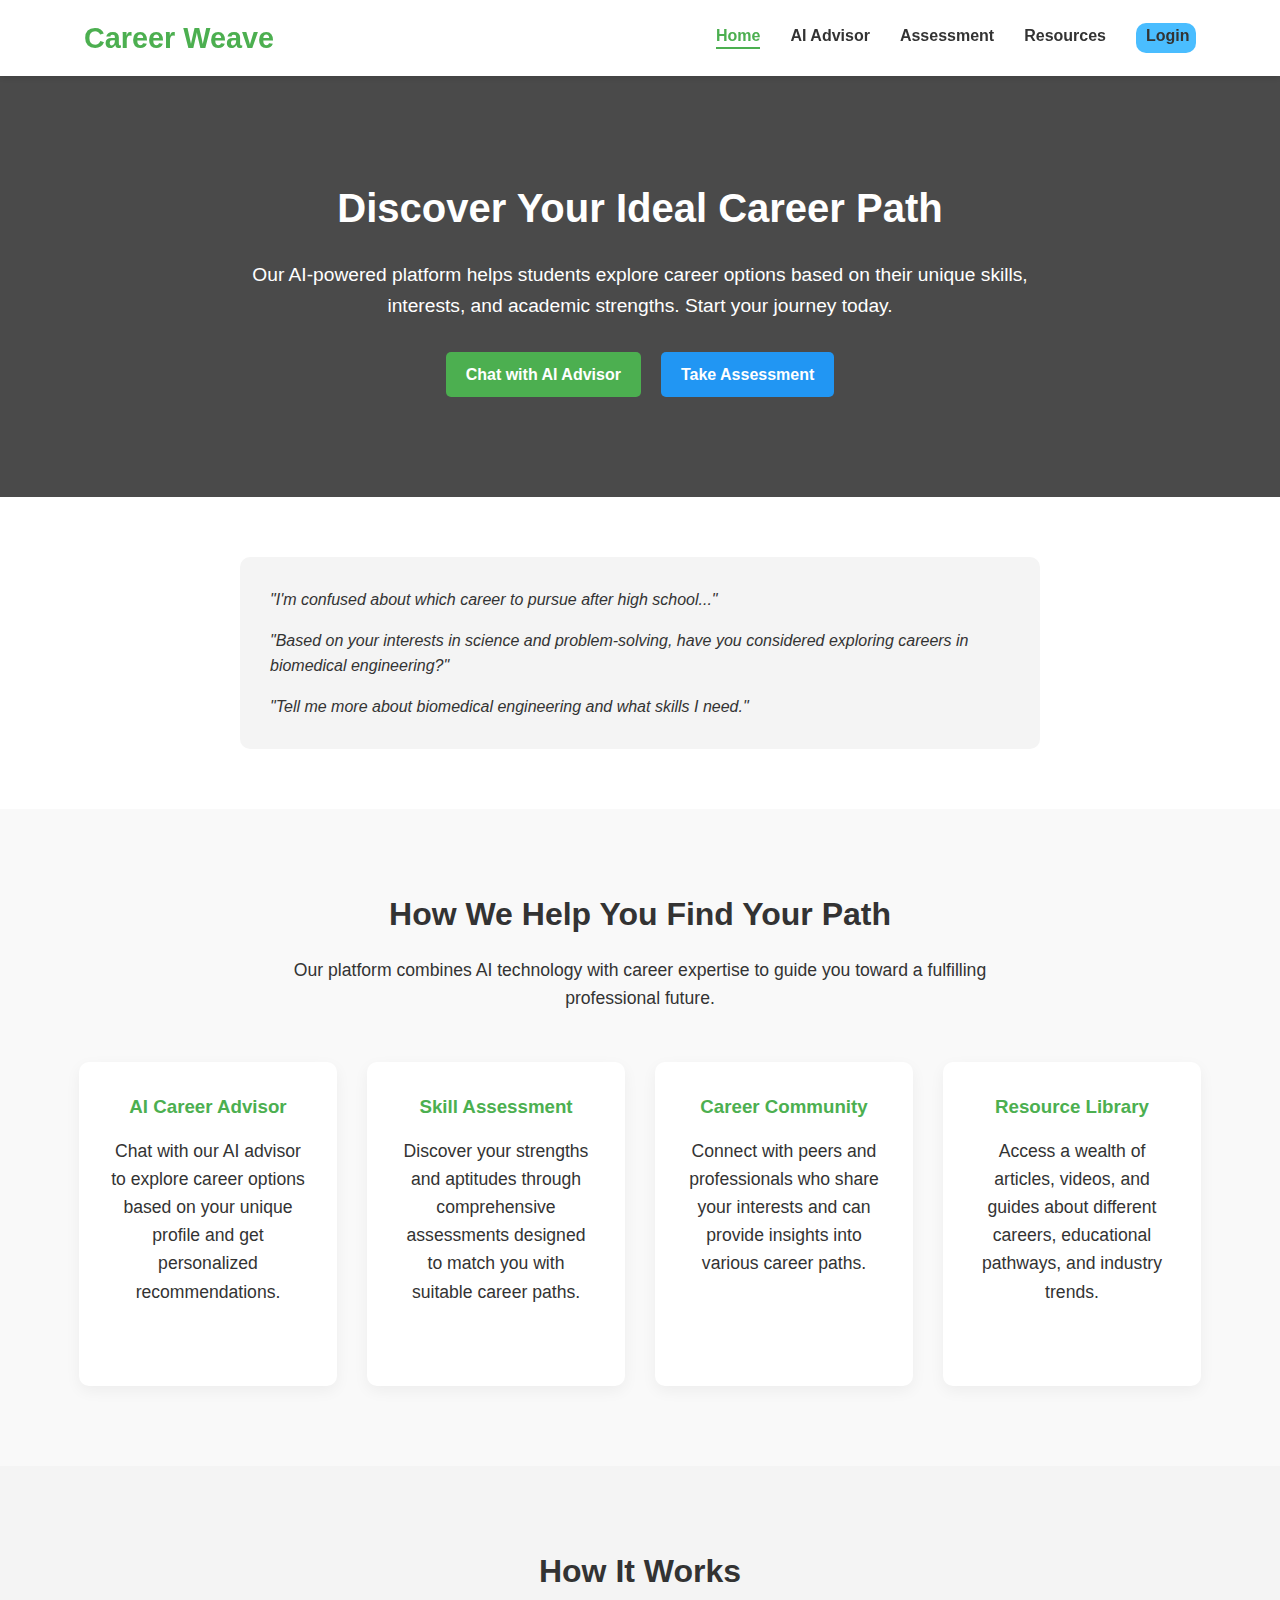
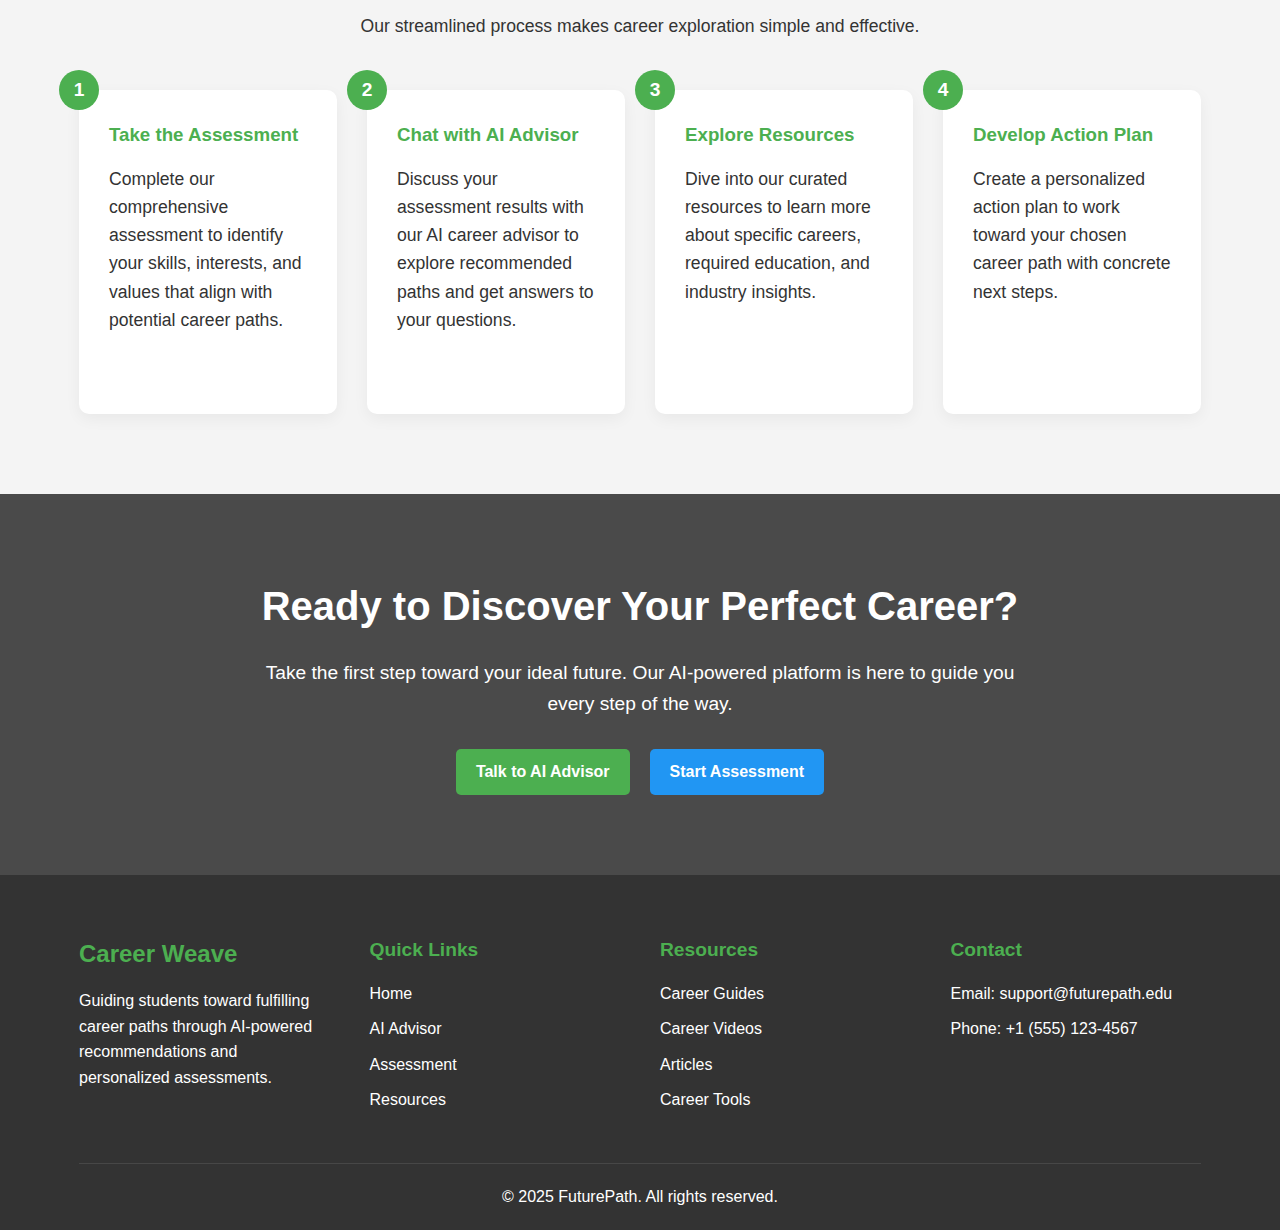
<file: index.html>
<!DOCTYPE html>
<html lang="en">
<head>
    <meta charset="UTF-8">
    <meta name="viewport" content="width=device-width, initial-scale=1.0">
    <title>FuturePath - Discover Your Ideal Career</title>
    <link rel="stylesheet" href="style.css">

</head>
<body>
    <header>
        <div class="container">
            <h1 class="logo">Career Weave</h1>
            <nav>
                <ul>
                    <li><a href="index.html" class="active">Home</a></li>
                    <li><a href="advisor.html">AI Advisor</a></li>
                    <li><a href="assessment.html">Assessment</a></li>
                    <li><a href="resources.html">Resources</a></li>
                    <li style="height: 30px; width: 60px;background: rgb(74, 189, 255);border-radius: 10px;"><a href="login.html" style="padding-left: 10px;">Login</a></li>
                </ul>
            </nav>
            <div class="mobile-nav-toggle">&#9776;</div>
        </div>
        <div class="sidebar">
            <ul>
                <li><a href="index.html" class="active">Home</a></li>
                <li><a href="advisor.html">AI Advisor</a></li>
                <li><a href="assessment.html">Assessment</a></li>
                <li><a href="resources.html">Resources</a></li>
            </ul>
            <div class="login-mobile">
                <a href="login.html">Login</a>
            </div>
        </div>
        <div class="overlay"></div>
    </header>

    <section class="hero">
        <div class="container">
            <h2>Discover Your Ideal Career Path</h2>
            <p>Our AI-powered platform helps students explore career options based on their unique skills, interests, and academic strengths. Start your journey today.</p>
            <div class="cta-buttons">
                <a href="advisor.html" class="btn primary">Chat with AI Advisor</a>
                <a href="assessment.html" class="btn secondary">Take Assessment</a>
            </div>
        </div>
    </section>

    <section class="testimonial">
        <div class="container">
            <div class="testimonial-text">
                <p>"I'm confused about which career to pursue after high school..."</p>
                <p>"Based on your interests in science and problem-solving, have you considered exploring careers in biomedical engineering?"</p>
                <p>"Tell me more about biomedical engineering and what skills I need."</p>
            </div>
        </div>
    </section>

    <section class="features">
        <div class="container">
            <h2>How We Help You Find Your Path</h2>
            <p>Our platform combines AI technology with career expertise to guide you toward a fulfilling professional future.</p>

            <div class="feature-grid">
                <div class="feature-card">
                    <h3>AI Career Advisor</h3>
                    <p>Chat with our AI advisor to explore career options based on your unique profile and get personalized recommendations.</p>
                </div>
                <div class="feature-card">
                    <h3>Skill Assessment</h3>
                    <p>Discover your strengths and aptitudes through comprehensive assessments designed to match you with suitable career paths.</p>
                </div>
                <div class="feature-card">
                    <h3>Career Community</h3>
                    <p>Connect with peers and professionals who share your interests and can provide insights into various career paths.</p>
                </div>
                <div class="feature-card">
                    <h3>Resource Library</h3>
                    <p>Access a wealth of articles, videos, and guides about different careers, educational pathways, and industry trends.</p>
                </div>
            </div>
        </div>
    </section>

    <section class="how-it-works">
        <div class="container">
            <h2>How It Works</h2>
            <p>Our streamlined process makes career exploration simple and effective.</p>

            <div class="steps">
                <div class="step">
                    <span class="step-number">1</span>
                    <h3>Take the Assessment</h3>
                    <p>Complete our comprehensive assessment to identify your skills, interests, and values that align with potential career paths.</p>
                </div>
                <div class="step">
                    <span class="step-number">2</span>
                    <h3>Chat with AI Advisor</h3>
                    <p>Discuss your assessment results with our AI career advisor to explore recommended paths and get answers to your questions.</p>
                </div>
                <div class="step">
                    <span class="step-number">3</span>
                    <h3>Explore Resources</h3>
                    <p>Dive into our curated resources to learn more about specific careers, required education, and industry insights.</p>
                </div>
                <div class="step">
                    <span class="step-number">4</span>
                    <h3>Develop Action Plan</h3>
                    <p>Create a personalized action plan to work toward your chosen career path with concrete next steps.</p>
                </div>
            </div>
        </div>
    </section>

  

    <section class="cta">
        <div class="container">
            <h2>Ready to Discover Your Perfect Career?</h2>
            <p>Take the first step toward your ideal future. Our AI-powered platform is here to guide you every step of the way.</p>
            <div class="cta-buttons">
                <a href="advisor.html" class="btn primary">Talk to AI Advisor</a>
                <a href="assessment.html" class="btn secondary">Start Assessment</a>
            </div>
        </div>
    </section>

    <footer>
        <div class="container">
            <div class="footer-content">
                <div class="footer-about">
                    <h3>Career Weave</h3>
                    <p>Guiding students toward fulfilling career paths through AI-powered recommendations and personalized assessments.</p>
                </div>
                <div class="footer-links">
                    <h4>Quick Links</h4>
                    <ul>
                        <li><a href="index.html">Home</a></li>
                        <li><a href="advisor.html">AI Advisor</a></li>
                        <li><a href="assessment.html">Assessment</a></li>
                        <li><a href="resources.html">Resources</a></li>
                    </ul>
                </div>
                <div class="footer-resources">
                    <h4>Resources</h4>
                    <ul>
                        <li><a href="#">Career Guides</a></li>
                        <li><a href="#">Career Videos</a></li>
                        <li><a href="#">Articles</a></li>
                        <li><a href="#">Career Tools</a></li>
                    </ul>
                </div>
                <div class="footer-contact">
                    <h4>Contact</h4>
                    <ul>
                        <li>Email: support@futurepath.edu</li>
                        <li>Phone: +1 (555) 123-4567</li>
                    </ul>
                </div>
            </div>
            <div class="footer-bottom">
                <p>&copy; 2025 FuturePath. All rights reserved.</p>
            </div>
        </div>
    </footer>

 
    <script src="main.js"></script>
</body>
</html>
</file>
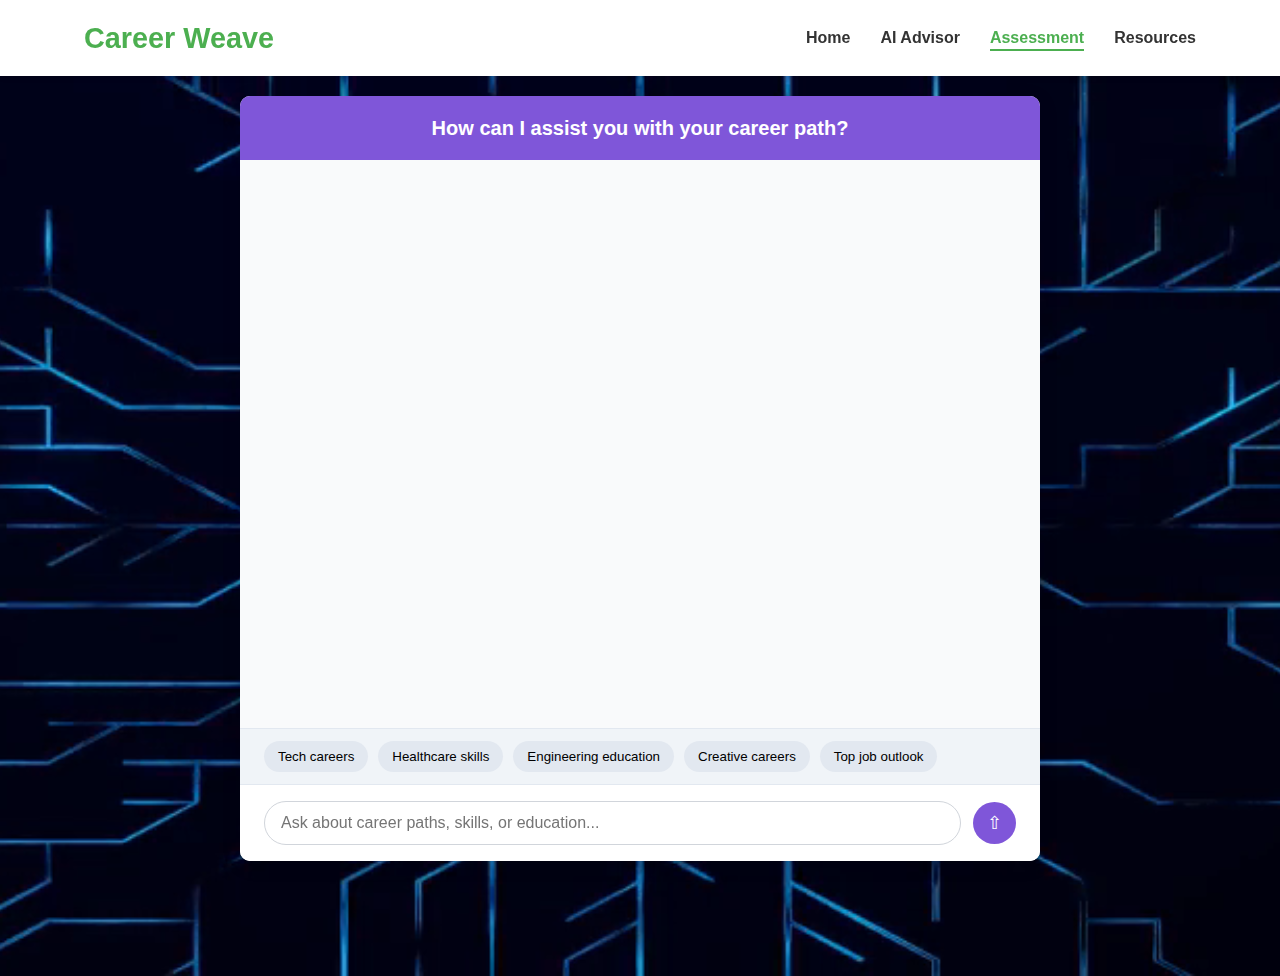
<file: advisor.html>
<!DOCTYPE html>
<html lang="en">
<head>
  <meta charset="UTF-8" />
  <meta name="viewport" content="width=device-width, initial-scale=1.0"/>
  <title>AI Career Advisor</title>
  <link rel="stylesheet" href="style.css">
  <style>
    .video-background {
    position: relative;
    height: 100vh;
    width: 100%;
    overflow: hidden;
}

#bg-video {
    position: absolute;
    top: 50%;
    left: 50%;
    min-width: 100%;
    min-height: 100%;
    width: auto;
    height: auto;
    z-index: -1;
    transform: translate(-50%, -50%);
    background-size: cover;
}

.content {
    position: relative;
    z-index: 1;
    text-align: center;
    color: white;
    padding: 20px;
}

  </style>
</head>
<body >

  <header>
    <div class="container">
        <h1 class="logo">Career Weave</h1>
        <nav>
            <ul>
                <li><a href="index.html">Home</a></li>
                <li><a href="advisor.html">AI Advisor</a></li>
                <li><a href="assessment.html" class="active">Assessment</a></li>
                <li><a href="resources.html">Resources</a></li>
            </ul>
        </nav>
        <div class="mobile-nav-toggle">&#9776;</div>
    </div>
    <div class="sidebar">
        <ul>
            <li><a href="index.html" class="active">Home</a></li>
            <li><a href="advisor.html">AI Advisor</a></li>
            <li><a href="assessment.html">Assessment</a></li>
            <li><a href="resources.html">Resources</a></li>
        </ul>
        <div class="login-mobile">
            <a href="login.html">Login</a>
        </div>
    </div>
    <div class="overlay"></div>
    </div>
</header>
 
<div class="video-background">
  <video autoplay muted loop id="bg-video">
    <source src="chat.mp4" type="video/mp4">
    Your browser does not support the video tag.
  </video>


      <div class="chatbox" id="chat"> 
        <h2>How can I assist you with your career path?</h2>
        <div id="messages">
          <div class="message bot">
            Hello! I'm your AI Career Advisor. I can help you explore career options based on your interests, skills, and academic strengths. What would you like to know about career paths?
          </div>
        </div>
        <div class="quick">
          <button onclick="sendMessage('What careers match my interests in technology?')">Tech careers</button>
          <button onclick="sendMessage('What skills do I need for a career in healthcare?')">Healthcare skills</button>
          <button onclick="sendMessage('What education is needed for engineering?')">Engineering education</button>
          <button onclick="sendMessage('Tell me about careers in creative fields')">Creative careers</button>
          <button onclick="sendMessage('Which careers have the best job outlook?')">Top job outlook</button>
        </div>
        <div class="chat-input">
          <input id="input" type="text" placeholder="Ask about career paths, skills, or education...">
          <button class="send" onclick="sendMessage()">&#8679;</button>
        </div>
      </div>    
   
      

  
  
 <script src="advisor.js"></script>
</body>
</html>
</file>
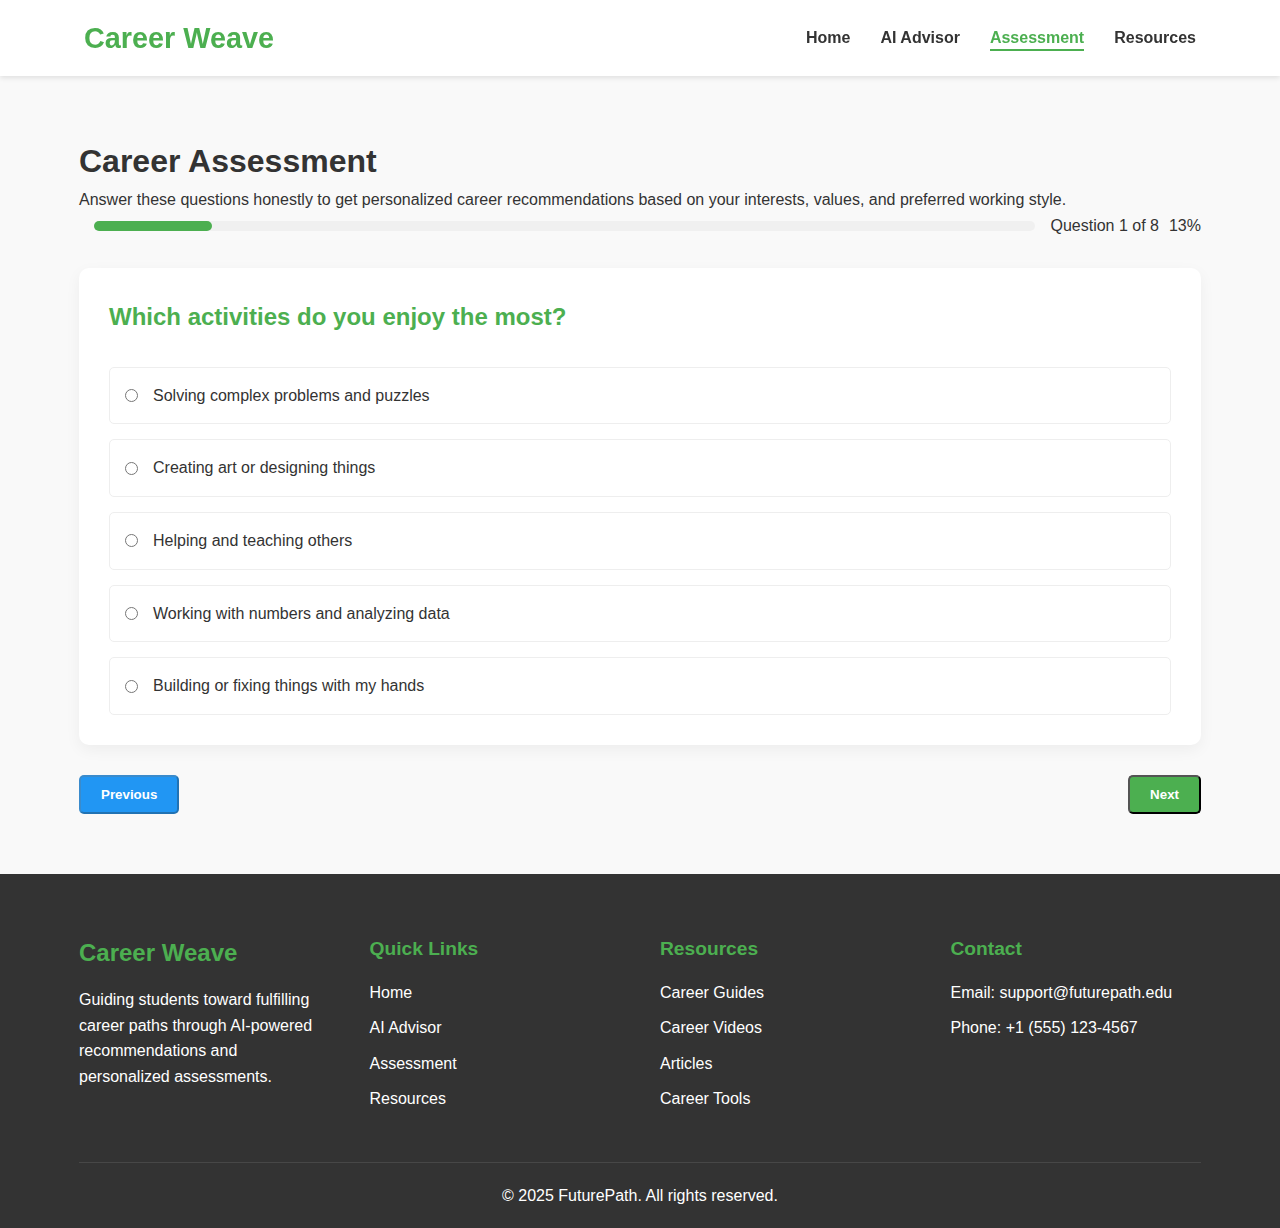
<file: assessment.html>
<!DOCTYPE html>
<html lang="en">
<head>
    <meta charset="UTF-8">
    <meta name="viewport" content="width=device-width, initial-scale=1.0">
    <title>Career Assessment | FuturePath</title>
    <link rel="stylesheet" href="style.css">
</head>
<body>
    <header>
        <div class="container">
            <h1 class="logo">Career Weave</h1>
            <nav>
                <ul>
                    <li><a href="index.html">Home</a></li>
                    <li><a href="advisor.html">AI Advisor</a></li>
                    <li><a href="assessment.html" class="active">Assessment</a></li>
                    <li><a href="resources.html">Resources</a></li>
                </ul>
            </nav>
            <div class="mobile-nav-toggle">&#9776;</div>
        </div>
        <div class="sidebar">
            <ul>
                <li><a href="index.html" class="active">Home</a></li>
                <li><a href="advisor.html">AI Advisor</a></li>
                <li><a href="assessment.html">Assessment</a></li>
                <li><a href="resources.html">Resources</a></li>
            </ul>
            <div class="login-mobile">
                <a href="login.html">Login</a>
            </div>
        </div>
        <div class="overlay"></div>
        </div>
    </header>

    <main class="assessment-container">
        <div class="container">
            <h1>Career Assessment</h1>
            <p>Answer these questions honestly to get personalized career recommendations based on your interests, values, and preferred working style.</p>
            
            <div class="assessment-progress">
                <div class="progress-bar">
                    <div class="progress" id="progressBar"></div>
                </div>
                <span id="progressText" style="padding-right: 10px;">Question 1 of 8</span>
                <span id="progressPercent"> 19%</span>
            </div>
            
            <div class="assessment-question">
                <h2 id="questionText">Which activities do you enjoy the most?</h2>
                <div class="options" id="optionsContainer">
                    <!-- Options will be inserted here by JavaScript -->
                </div>
            </div>
            
            <div class="assessment-navigation">
                <button class="btn secondary" id="prevButton" disabled>Previous</button>
                <button class="btn primary" id="nextButton">Next</button>
            </div>
        </div>
    </main>

    <footer>
        <div class="container">
            <div class="footer-content">
                <div class="footer-about">
                    <h3>Career Weave</h3>
                    <p>Guiding students toward fulfilling career paths through AI-powered recommendations and personalized assessments.</p>
                </div>
                <div class="footer-links">
                    <h4>Quick Links</h4>
                    <ul>
                        <li><a href="index.html">Home</a></li>
                        <li><a href="advisor.html">AI Advisor</a></li>
                        <li><a href="assessment.html">Assessment</a></li>
                        <li><a href="resources.html">Resources</a></li>
                    </ul>
                </div>
                <div class="footer-resources">
                    <h4>Resources</h4>
                    <ul>
                        <li><a href="#">Career Guides</a></li>
                        <li><a href="#">Career Videos</a></li>
                        <li><a href="#">Articles</a></li>
                        <li><a href="#">Career Tools</a></li>
                    </ul>
                </div>
                <div class="footer-contact">
                    <h4>Contact</h4>
                    <ul>
                        <li>Email: support@futurepath.edu</li>
                        <li>Phone: +1 (555) 123-4567</li>
                    </ul>
                </div>
            </div>
            <div class="footer-bottom">
                <p>&copy; 2025 FuturePath. All rights reserved.</p>
            </div>
        </div>
    </footer>

    <script src="assessment.js"></script>
</body>
</html>
</file>
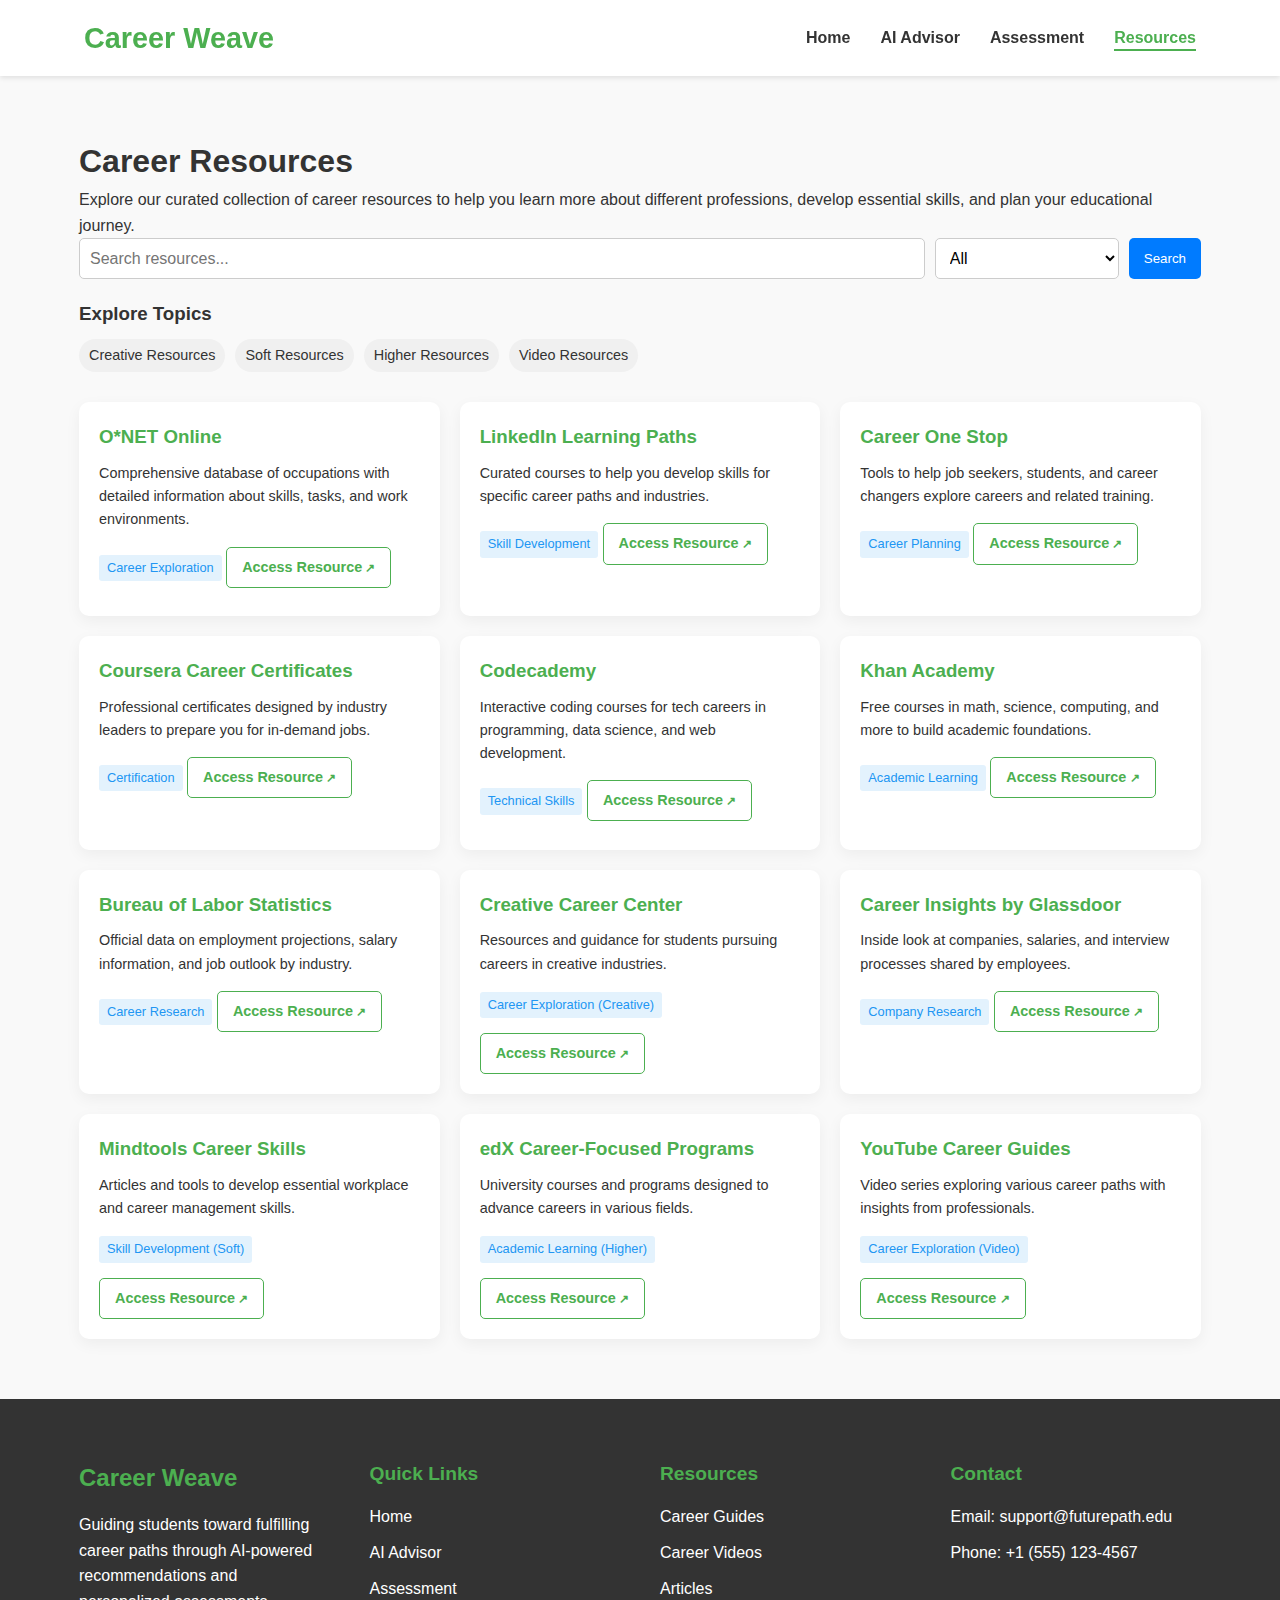
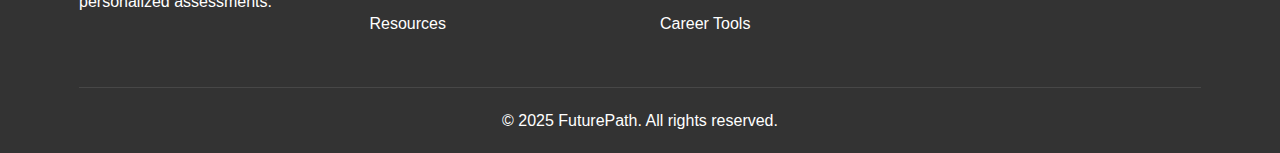
<file: resources.html>
<!DOCTYPE html>
<html lang="en">
<head>
    <meta charset="UTF-8">
    <meta name="viewport" content="width=device-width, initial-scale=1.0">
    <title>Career Resources | FuturePath</title>
    <link rel="stylesheet" href="style.css">
    <style>
        .resources-search {
            display: flex;
            gap: 10px;
            margin-bottom: 20px;
        }

        .resources-search input[type="text"] {
            flex-grow: 1;
            padding: 10px;
            border: 1px solid #ccc;
            border-radius: 5px;
        }

        .resources-search select {
            padding: 10px;
            border: 1px solid #ccc;
            border-radius: 5px;
        }

        .resources-search button {
            padding: 10px 15px;
            background-color: #007bff;
            color: white;
            border: none;
            border-radius: 5px;
            cursor: pointer;
        }

        .resources-search button:hover {
            background-color: #0056b3;
        }
    </style>
</head>
<body>
    <header>
        <div class="container">
            <h1 class="logo">Career Weave</h1>
            <nav>
                <ul>
                    <li><a href="index.html">Home</a></li>
                    <li><a href="advisor.html">AI Advisor</a></li>
                    <li><a href="assessment.html">Assessment</a></li>
                    <li><a href="resources.html" class="active">Resources</a></li>
                </ul>
            </nav>
            <div class="mobile-nav-toggle">&#9776;</div>
        </div>
        <div class="sidebar">
            <ul>
                <li><a href="index.html" class="active">Home</a></li>
                <li><a href="advisor.html">AI Advisor</a></li>
                <li><a href="assessment.html">Assessment</a></li>
                <li><a href="resources.html">Resources</a></li>
            </ul>
            <div class="login-mobile">
                <a href="login.html">Login</a>
            </div>
        </div>
        <div class="overlay"></div>
        </div>
    </header>

    <main class="resources-container">
        <div class="container">
            <h1>Career Resources</h1>
            <p>Explore our curated collection of career resources to help you learn more about different professions, develop essential skills, and plan your educational journey.</p>

            <div class="resources-search">
                <input type="text" placeholder="Search resources..." id="searchInput">
                <select id="categoryFilter">
                    <option value="all">All</option>
                    <option value="exploration">Career Exploration</option>
                    <option value="skills">Skill Development</option>
                    <option value="planning">Career Planning</option>
                    <option value="technical">Technical Skills</option>
                    <option value="academic">Academic Learning</option>
                    <option value="certification">Certification</option>
                    <option value="research">Career Research</option>
                    <option value="company">Company Research</option>
                </select>
                <button id="searchButton">Search</button>
            </div>

            <div class="resources-categories">
                <div class="category">
                    <h3>Explore Topics</h3>
                    <div class="category-tags">
                        </div>
                </div>
            </div>

            <div class="resources-grid" id="resourcesGrid">
                </div>
        </div>
    </main>

    <footer>
        <div class="container">
            <div class="footer-content">
                <div class="footer-about">
                    <h3>Career Weave</h3>
                    <p>Guiding students toward fulfilling career paths through AI-powered recommendations and personalized assessments.</p>
                </div>
                <div class="footer-links">
                    <h4>Quick Links</h4>
                    <ul>
                        <li><a href="index.html">Home</a></li>
                        <li><a href="advisor.html">AI Advisor</a></li>
                        <li><a href="assessment.html">Assessment</a></li>
                        <li><a href="resources.html">Resources</a></li>
                    </ul>
                </div>
                <div class="footer-resources">
                    <h4>Resources</h4>
                    <ul>
                        <li><a href="#">Career Guides</a></li>
                        <li><a href="#">Career Videos</a></li>
                        <li><a href="#">Articles</a></li>
                        <li><a href="#">Career Tools</a></li>
                    </ul>
                </div>
                <div class="footer-contact">
                    <h4>Contact</h4>
                    <ul>
                        <li>Email: support@futurepath.edu</li>
                        <li>Phone: +1 (555) 123-4567</li>
                    </ul>
                </div>
            </div>
            <div class="footer-bottom">
                <p>© 2025 FuturePath. All rights reserved.</p>
            </div>
        </div>
    </footer>

    <script src="resource.js"></script>
</body>
</html>
</file>
<file: style.css>
/* Global Styles */
:root {
    --primary-color: #4CAF50;
    --secondary-color: #2196F3;
    --dark-color: #333;
    --light-color: #f4f4f4;
    --danger-color: #f44336;
    --success-color: #4CAF50;
    --warning-color: #ff9800;
    --info-color: #2196F3;
}

* {
    margin: 0;
    padding: 0;
    box-sizing: border-box;
}

body {
    font-family: 'Segoe UI', Tahoma, Geneva, Verdana, sans-serif;
    line-height: 1.6;
    color: #333;
    background-color: #f9f9f9;
}

.container {
    width: 90%;
    max-width: 1200px;
    margin: 0 auto;
    padding: 0 15px;
}

a {
    text-decoration: none;
    color: var(--dark-color);
}

ul {
    list-style: none;
}

.btn {
    display: inline-block;
    padding: 10px 20px;
    border-radius: 5px;
    font-weight: 600;
    transition: all 0.3s ease;
    text-align: center;
}

.btn.primary {
    background-color: var(--primary-color);
    color: white;
}

.btn.primary:hover {
    background-color: #45a049;
}

.btn.secondary {
    background-color: var(--secondary-color);
    color: white;
}

.btn.secondary:hover {
    background-color: #0b7dda;
}

.btn.resource-btn {
    background-color: white;
    color: var(--primary-color);
    border: 1px solid var(--primary-color);
    padding: 8px 15px;
    font-size: 0.9rem;
}

.btn.resource-btn:hover {
    background-color: var(--primary-color);
    color: white;
}

/* Header Styles */
header {
    background-color: white;
    box-shadow: 0 2px 5px rgba(0, 0, 0, 0.1);
    position: sticky;
    top: 0;
    z-index: 100;
}

header .container {
    display: flex;
    justify-content: space-between;
    align-items: center;
    padding: 15px 0;
}

.logo {
    font-size: 1.8rem;
    font-weight: 700;
    color: var(--primary-color);
}

nav ul {
    display: flex;
}

nav ul li {
    margin-left: 30px;
}

nav ul li a {
    font-weight: 600;
    padding: 5px 0;
    position: relative;
}

nav ul li a.active {
    color: var(--primary-color);
}

nav ul li a:after {
    content: '';
    position: absolute;
    bottom: 0;
    left: 0;
    width: 0;
    height: 2px;
    background-color: var(--primary-color);
    transition: width 0.3s ease;
}

nav ul li a:hover:after,
nav ul li a.active:after {
    width: 100%;
}

/* Hero Section */
.hero {
    background: linear-gradient(rgba(0, 0, 0, 0.7), rgba(0, 0, 0, 0.7)), url('https://images.unsplash.com/photo-1522202176988-66273c2fd55f?ixlib=rb-1.2.1&auto=format&fit=crop&w=1350&q=80') no-repeat center center/cover;
    color: white;
    padding: 100px 0;
    text-align: center;
}

.hero h2 {
    font-size: 2.5rem;
    margin-bottom: 20px;
}

.hero p {
    font-size: 1.2rem;
    max-width: 800px;
    margin: 0 auto 30px;
}

.cta-buttons {
    display: flex;
    justify-content: center;
    gap: 20px;
}

/* Testimonial Section */
.testimonial {
    background-color: white;
    padding: 60px 0;
}

.testimonial-text {
    background-color: var(--light-color);
    padding: 30px;
    border-radius: 10px;
    max-width: 800px;
    margin: 0 auto;
    font-style: italic;
    position: relative;
}

.testimonial-text p {
    margin-bottom: 15px;
}

.testimonial-text p:last-child {
    margin-bottom: 0;
}

/* Features Section */
.features {
    padding: 80px 0;
    text-align: center;
}

.features h2 {
    font-size: 2rem;
    margin-bottom: 15px;
}

.features p {
    max-width: 700px;
    margin: 0 auto 50px;
    font-size: 1.1rem;
}

.feature-grid {
    display: grid;
    grid-template-columns: repeat(auto-fit, minmax(250px, 1fr));
    gap: 30px;
}

.feature-card {
    background-color: white;
    padding: 30px;
    border-radius: 10px;
    box-shadow: 0 5px 15px rgba(0, 0, 0, 0.05);
    transition: transform 0.3s ease;
}

.feature-card:hover {
    transform: translateY(-10px);
}

.feature-card h3 {
    color: var(--primary-color);
    margin-bottom: 15px;
}

/* How It Works Section */
.how-it-works {
    padding: 80px 0;
    background-color: var(--light-color);
    text-align: center;
}

.how-it-works h2 {
    font-size: 2rem;
    margin-bottom: 15px;
}

.how-it-works p {
    max-width: 700px;
    margin: 0 auto 50px;
    font-size: 1.1rem;
}

.steps {
    display: grid;
    grid-template-columns: repeat(auto-fit, minmax(250px, 1fr));
    gap: 30px;
    text-align: left;
}

.step {
    background-color: white;
    padding: 30px;
    border-radius: 10px;
    box-shadow: 0 5px 15px rgba(0, 0, 0, 0.05);
    position: relative;
}

.step-number {
    position: absolute;
    top: -20px;
    left: -20px;
    background-color: var(--primary-color);
    color: white;
    width: 40px;
    height: 40px;
    border-radius: 50%;
    display: flex;
    align-items: center;
    justify-content: center;
    font-weight: bold;
    font-size: 1.2rem;
}

.step h3 {
    margin-bottom: 15px;
    color: var(--primary-color);
}



/* CTA Section */
.cta {
    padding: 80px 0;
    background: linear-gradient(rgba(0, 0, 0, 0.7), rgba(0, 0, 0, 0.7)), url('https://images.unsplash.com/photo-1521791136064-7986c2920216?ixlib=rb-1.2.1&auto=format&fit=crop&w=1350&q=80') no-repeat center center/cover;
    color: white;
    text-align: center;
}

.cta h2 {
    font-size: 2.5rem;
    margin-bottom: 20px;
}

.cta p {
    font-size: 1.2rem;
    max-width: 800px;
    margin: 0 auto 30px;
}

/* Footer Styles */
footer {
    background-color: var(--dark-color);
    color: white;
    padding: 60px 0 20px;
}

.footer-content {
    display: grid;
    grid-template-columns: repeat(auto-fit, minmax(200px, 1fr));
    gap: 40px;
    margin-bottom: 40px;
}

.footer-about h3 {
    font-size: 1.5rem;
    margin-bottom: 15px;
    color: var(--primary-color);
}

.footer-links h4,
.footer-resources h4,
.footer-contact h4 {
    font-size: 1.2rem;
    margin-bottom: 15px;
    color: var(--primary-color);
}

.footer-links ul li,
.footer-resources ul li,
.footer-contact ul li {
    margin-bottom: 10px;
}


.footer-links a,
.footer-resources a {
    color: white;
}

.footer-links a:hover,
.footer-resources a:hover {
    color: var(--primary-color);
}

.footer-bottom {
    text-align: center;
    padding-top: 20px;
    border-top: 1px solid rgba(255, 255, 255, 0.1);
}
/*advisor*/
@import url('https://fonts.googleapis.com/css2?family=Inter:wght@400;600&display=swap');

* {
  margin: 0;
  padding: 0;
  box-sizing: border-box;
}




.chatbox {
  background: #fff;
  width: 100%;
  max-width: 800px;
  height: 85vh;
  margin: 20px auto;
  display: flex;
  flex-direction: column;
  border-radius: 10px;
  box-shadow: 0 4px 20px rgba(0,0,0,0.1);
  overflow: hidden;
}

.chatbox h2 {
  padding: 16px;
  background: #7f56d9;
  color: white;
  font-size: 20px;
  text-align: center;
}

#messages {
  flex: 1;
  padding: 24px;
  overflow-y: auto;
  display: flex;
  flex-direction: column;
  gap: 12px;
  background: #f9fafb;
}

.message {
  padding: 12px 18px;
  border-radius: 18px;
  max-width: 75%;
  line-height: 1.5;
  animation: fadeIn 0.5s ease forwards;
  opacity: 0;
}

.user {
  background: #e0e7ff;
  align-self: flex-end;
}

.bot {
  background: #f1f5f9;
  align-self: flex-start;
}

.quick {
  display: flex;
  flex-wrap: wrap;
  gap: 10px;
  padding: 12px 24px;
  background: #f0f4f8;
  border-top: 1px solid #e2e8f0;
}

.quick button {
  padding: 8px 14px;
  border: none;
  border-radius: 18px;
  background: #e2e8f0;
  cursor: pointer;
  transition: all 0.2s ease-in-out;
}

.quick button:hover {
  background: #cbd5e1;
}

.chat-input {
  display: flex;
  align-items: center;
  padding: 16px 24px;
  border-top: 1px solid #e2e8f0;
  background: white;
}

.chat-input input {
  flex: 1;
  padding: 12px 16px;
  border: 1px solid #d1d5db;
  border-radius: 24px;
  font-size: 16px;
  outline: none;
}

.chat-input button {
  margin-left: 12px;
  padding: 10px 14px;
  border: none;
  background: #7f56d9;
  border-radius: 50%;
  color: white;
  font-size: 18px;
  cursor: pointer;
  transition: background 0.3s ease;
}

.chat-input button:hover {
  background: #6b46c1;
}


@keyframes fadeIn {
  to {
    opacity: 1;
  }
}

@media (max-width: 768px) {
  .chatbox {
    width: 95%;
    height: 80vh;
  }

  header h1 {
    font-size: 20px;
  }
}
/* Responsive Styles */
@media (max-width: 768px) {
    header .container {
        flex-direction: column;
    }

    nav ul {
        margin-top: 20px;
    }

    nav ul li {
        margin-left: 15px;
        margin-right: 15px;
    }

    .hero h2 {
        font-size: 2rem;
    }

    .cta-buttons {
        flex-direction: column;
        gap: 10px;
    }

    .footer-content {
        grid-template-columns: 1fr;
        gap: 30px;
    }
}

@media (max-width: 480px) {
    .advisorchat img {
        display: none;
    }

}
/* Assessment Page Styles */
.assessment-container {
    padding: 60px 0;
}

.assessment-progress {
    display: flex;
    align-items: center;
    justify-content: space-between;
    margin-bottom: 30px;
}

.progress-bar {
    flex: 1;
    height: 10px;
    background-color: #f0f0f0;
    border-radius: 5px;
    margin: 0 15px;
}

.progress {
    height: 100%;
    background-color: var(--primary-color);
    border-radius: 5px;
    transition: width 0.3s ease;
}

.assessment-question {
    background-color: white;
    padding: 30px;
    border-radius: 10px;
    box-shadow: 0 5px 15px rgba(0, 0, 0, 0.05);
    margin-bottom: 30px;
}

.assessment-question h2 {
    margin-bottom: 30px;
    color: var(--primary-color);
}

.options {
    display: flex;
    flex-direction: column;
    gap: 15px;
}

.option {
    display: flex;
    align-items: center;
    padding: 15px;
    border: 1px solid #eee;
    border-radius: 5px;
    cursor: pointer;
    transition: all 0.3s ease;
}

.option:hover {
    background-color: #f9f9f9;
}

.option input {
    margin-right: 15px;
}

.assessment-navigation {
    display: flex;
    justify-content: space-between;
}

/* Resources Page Styles */
.resources-container {
    padding: 60px 0;
}

.resources-search {
    display: flex;
    gap: 15px;
    margin-bottom: 30px;
}

.resources-search input {
    flex: 1;
    padding: 12px 15px;
    border: 1px solid #ddd;
    border-radius: 5px;
    font-size: 1rem;
}

.resources-search select {
    padding: 12px 15px;
    border: 1px solid #ddd;
    border-radius: 5px;
    font-size: 1rem;
    background-color: white;
}

.resources-categories {
    margin-bottom: 30px;
}

.category-tags {
    display: flex;
    flex-wrap: wrap;
    gap: 10px;
    margin-top: 10px;
}

.category-tags span {
    background-color: #f0f0f0;
    padding: 5px 10px;
    border-radius: 20px;
    font-size: 0.9rem;
}

.resources-grid {
    display: grid;
    grid-template-columns: repeat(auto-fill, minmax(300px, 1fr));
    gap: 20px;
}

.resource-card {
    background-color: white;
    padding: 20px;
    border-radius: 10px;
    box-shadow: 0 5px 15px rgba(0, 0, 0, 0.05);
    transition: transform 0.3s ease;
}

.resource-card:hover {
    transform: translateY(-5px);
}

.resource-card h3 {
    margin-bottom: 10px;
    color: var(--primary-color);
}

.resource-card p {
    margin-bottom: 15px;
    font-size: 0.9rem;
}

.resource-category {
    display: inline-block;
    background-color: #e3f2fd;
    color: var(--secondary-color);
    padding: 3px 8px;
    border-radius: 3px;
    font-size: 0.8rem;
    margin-bottom: 15px;
}

/* Responsive Styles */
@media (max-width: 768px) {
    header .container {
        flex-direction: column;
    }

    nav ul {
        margin-top: 20px;
    }

    nav ul li {
        margin-left: 15px;
        margin-right: 15px;
    }

    .hero h2 {
        font-size: 2rem;
    }

    .cta-buttons {
        flex-direction: column;
        gap: 10px;
    }

    .footer-content {
        grid-template-columns: 1fr;
        gap: 30px;
    }
}

@media (max-width: 480px) {
    .feature-grid,
    .steps,
    .stories {
        grid-template-columns: 1fr;
    }

    .resources-grid {
        grid-template-columns: 1fr;
    }

    .resources-search {
        flex-direction: column;
    }
}
/* Resource Search and Filter Styles */
.resources-search {
    display: flex;
    gap: 15px;
    margin-bottom: 30px;
}

.resources-search input {
    flex: 1;
    padding: 12px 15px;
    border: 1px solid #ddd;
    border-radius: 5px;
    font-size: 1rem;
}

.resources-search select {
    padding: 12px 15px;
    border: 1px solid #ddd;
    border-radius: 5px;
    font-size: 1rem;
    background-color: white;
}

/* Category Tags */
.category-tags {
    display: flex;
    flex-wrap: wrap;
    gap: 10px;
    margin-top: 10px;
}

.tag {
    background-color: #f0f0f0;
    padding: 5px 10px;
    border-radius: 20px;
    font-size: 0.9rem;
    cursor: pointer;
    transition: all 0.3s ease;
}

.tag:hover {
    background-color: #e0e0e0;
}

.tag.active {
    background-color: var(--primary-color);
    color: white;
}

/* No Results Message */
.no-results {
    grid-column: 1 / -1;
    text-align: center;
    padding: 40px;
    color: #666;
    font-style: italic;
}

/* External Link Indicator */
.resource-card a[target="_blank"]::after {
    content: " ↗";
    font-size: 0.8em;
}

    /* Mobile view styles */
    .mobile-nav-toggle {
        display: none;
        cursor: pointer;
        font-size: 1.5em;
        color: #333;
        order: 2;
        margin-left: auto;
        align-self: center; /* Vertically align the toggle */
    }

    .sidebar {
        position: fixed;
        top: 0;
        left: -250px; /* Initially hidden */
        width: 250px;
        height: 100%;
        background: #f8f8f8;
        box-shadow: 2px 0px 5px rgba(0, 0, 0, 0.1);
        z-index: 100;
        transition: left 0.3s ease-in-out;
        padding-top: 60px; /* To accommodate the header */
    }

    .sidebar.open {
        left: 0;
    }

    .sidebar ul {
        list-style: none;
        padding: 0;
        margin: 0;
    }

    .sidebar ul li a {
        display: block;
        padding: 15px 20px;
        text-decoration: none;
        color: #333;
        border-bottom: 1px solid #eee;
    }

    .sidebar ul li:last-child a {
        border-bottom: none;
    }

    .sidebar .login-mobile {
        padding: 15px 20px;
        border-top: 1px solid #eee;
    }

    .sidebar .login-mobile a {
        display: block;
        background: rgb(74, 189, 255);
        color: white;
        text-align: center;
        padding: 10px;
        border-radius: 10px;
        text-decoration: none;
    }

    .overlay {
        display: none;
        position: fixed;
        top: 0;
        left: 0;
        width: 100%;
        height: 100%;
        background: rgba(0, 0, 0, 0.5);
        z-index: 99;
    }

    .overlay.active {
        display: block;
    }

    /* Adjust header for mobile view */
    header .container {
        display: flex;
        justify-content: space-between;
        align-items: center; /* Vertically align items in the header container */
        padding: 15px 20px;
    }

    header h1.logo {
        margin: 0; /* Reset default margin for better alignment */
    }

    header nav {
        display: none; /* Hide desktop navigation on mobile */
    }

    /* Media query for mobile devices (max-width: 768px) */
    @media (max-width: 768px) {
        .mobile-nav-toggle {
            display: block;
        }
        header h1.logo {
            margin-right: 150px;
            margin-bottom: -40px;
        }
        header {
            height: 100px;
        }
    }

    /* Desktop view styles (larger screens) */
    @media (min-width: 769px) {
        .sidebar {
            display: none !important; /* Hide sidebar on desktop */
        }
        .overlay {
            display: none !important; /* Hide overlay on desktop */
        }
        header .container {
            display: flex;
            justify-content: space-between;
            align-items: center;
            padding-top:20px 0;
        }
        header nav {
            display: block;
        }
    }
</file>
